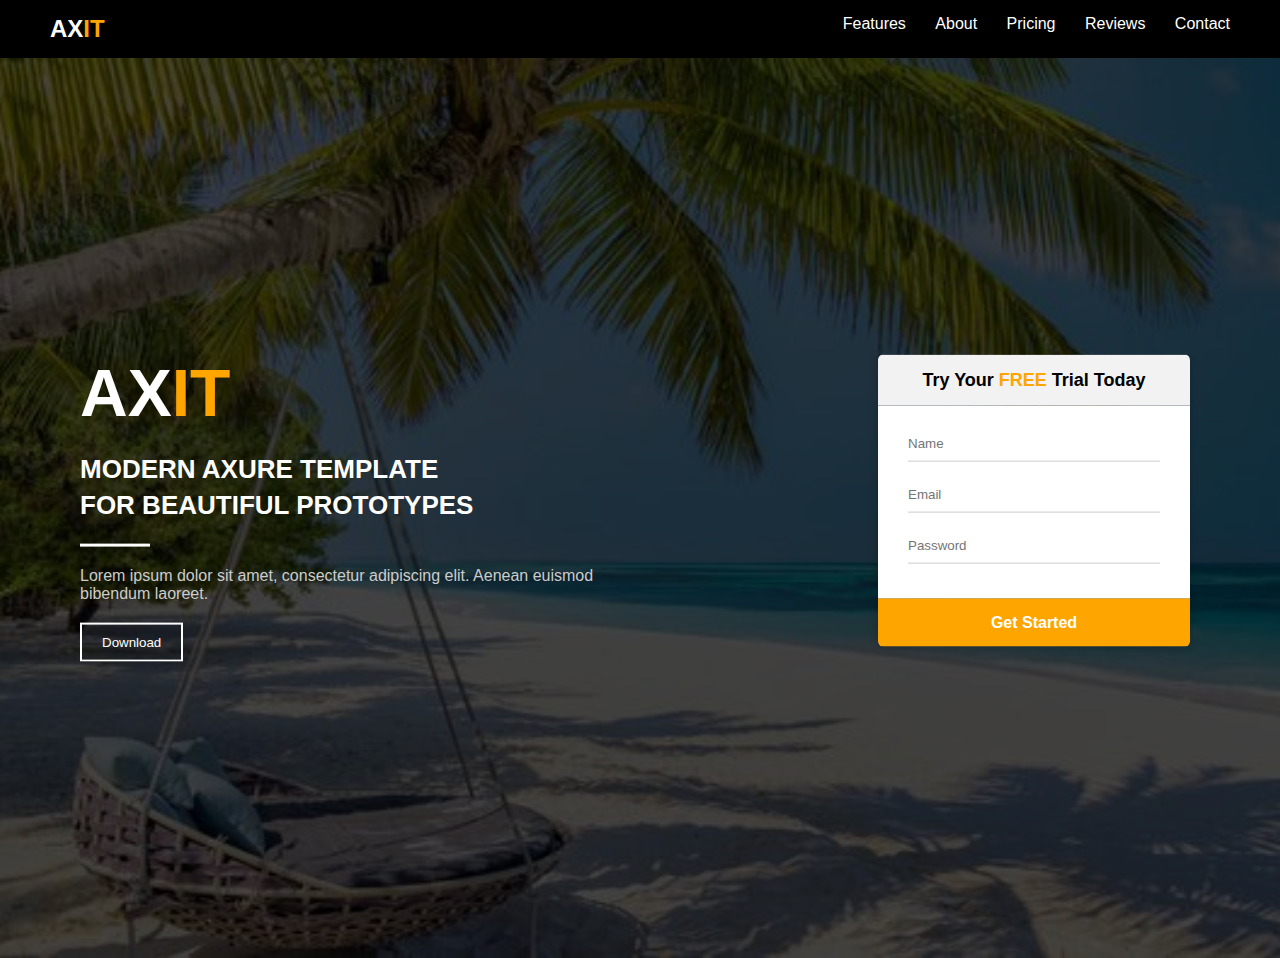
<file: AXIT Assignment/index.html>
<!DOCTYPE html>
<html lang="en">

<head>
  <meta charset="UTF-8">
  <title>AXIT Landing</title>
  <link rel="stylesheet" href="css/style.css">
</head>

<body>

  <div class="navbar">
  <div class="logo">AX<span>IT</span></div>
  <ul class="nav-links">
  <li><a href="#">Features</a></li>
  <li><a href="#">About</a></li>
  <li><a href="#">Pricing</a></li>
  <li><a href="#">Reviews</a></li>
  <li><a href="#">Contact</a></li>
  </ul>
  </div>

  <div class="hero-section">
  <div class="overlay">
  <div class="container">
  <div class="left-box">
  <h1>AX<span>IT</span></h1>
  <h2>MODERN AXURE TEMPLATE<br>FOR BEAUTIFUL PROTOTYPES</h2>
  <div class="underline"></div>
  <p>Lorem ipsum dolor sit amet, consectetur adipiscing elit. Aenean euismod bibendum laoreet.</p>
  <button class="download-btn">Download</button>
  </div>

  <div class="right-box">
  <div class="form-header">
  <h3>Try Your <span class="highlight">FREE</span> Trial Today</h3>
  </div>

  <form>
  <input type="text" placeholder="Name">
  <input type="email" placeholder="Email">
  <input type="password" placeholder="Password">
  </form>

  <button class="submit-btn">Get Started</button>
  </form>
  </div>
  </div>
  </div>
  </div>

</body>
</html>
</file>
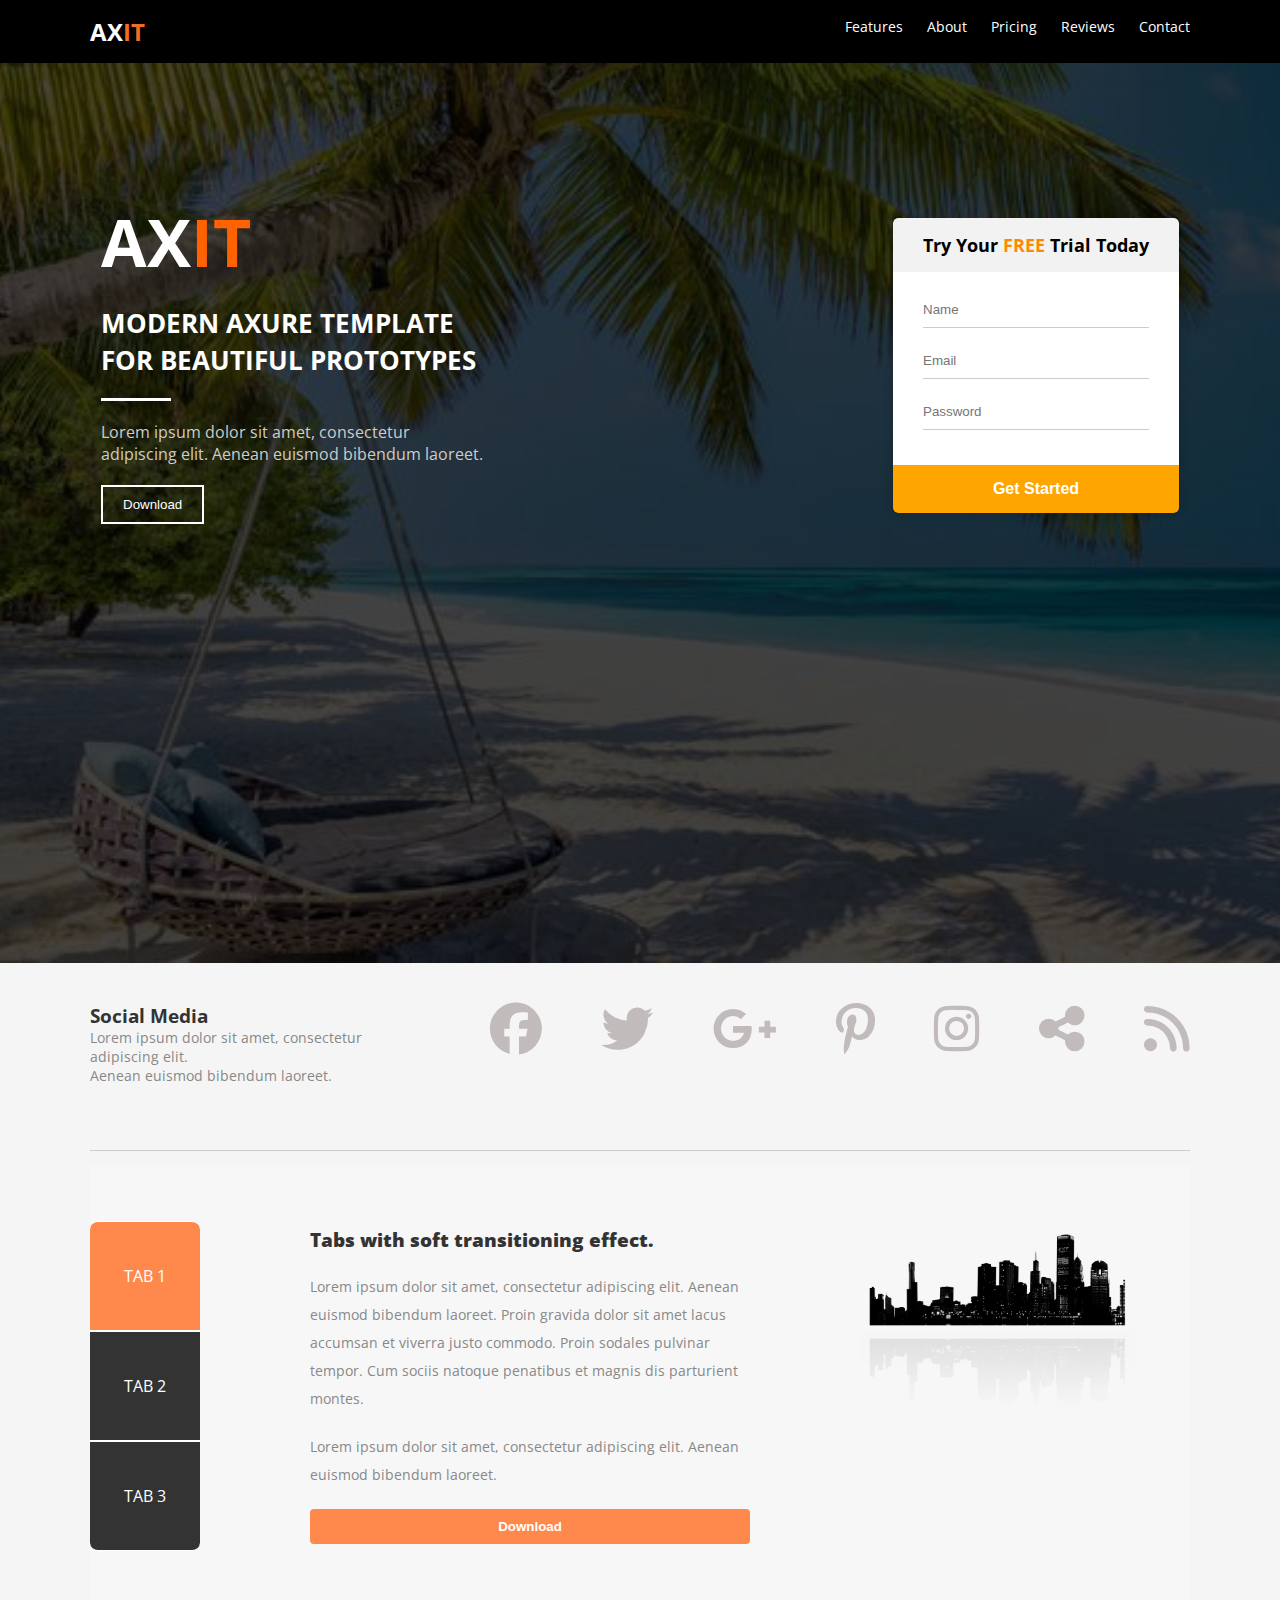
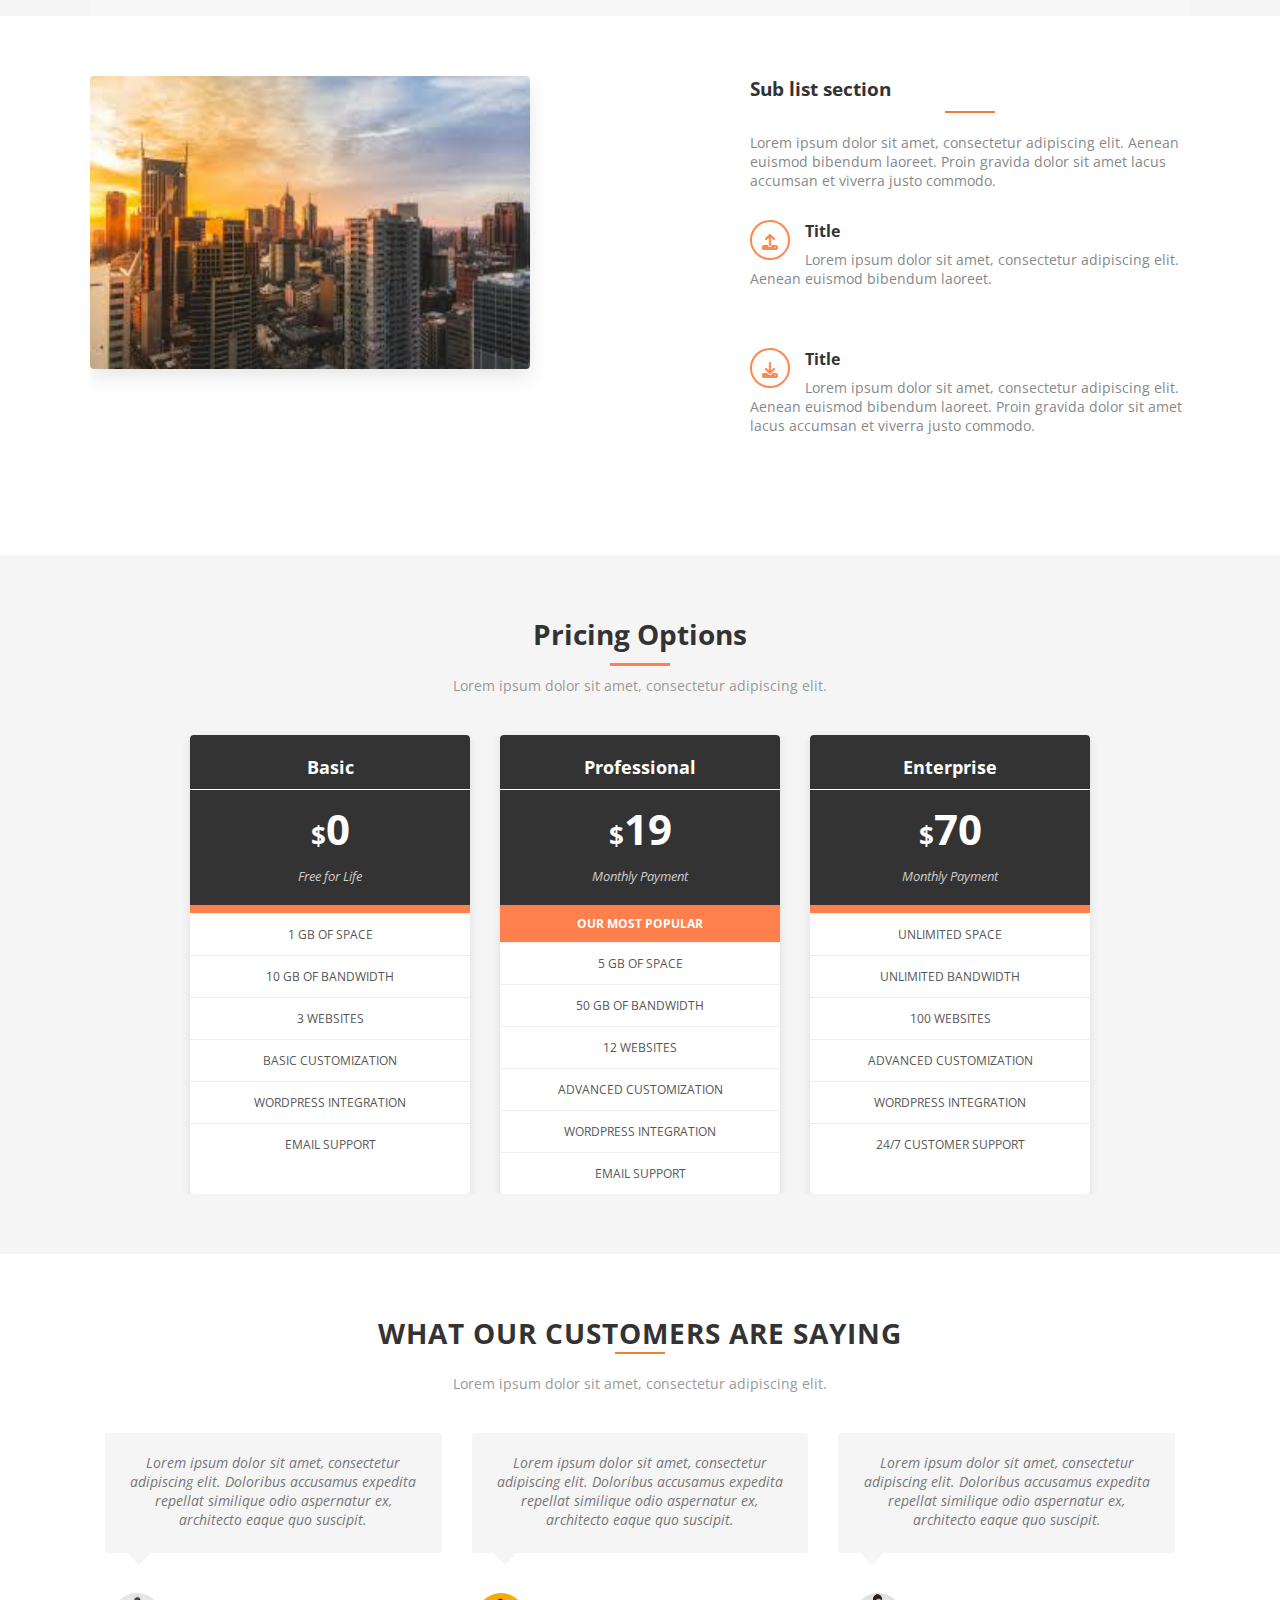
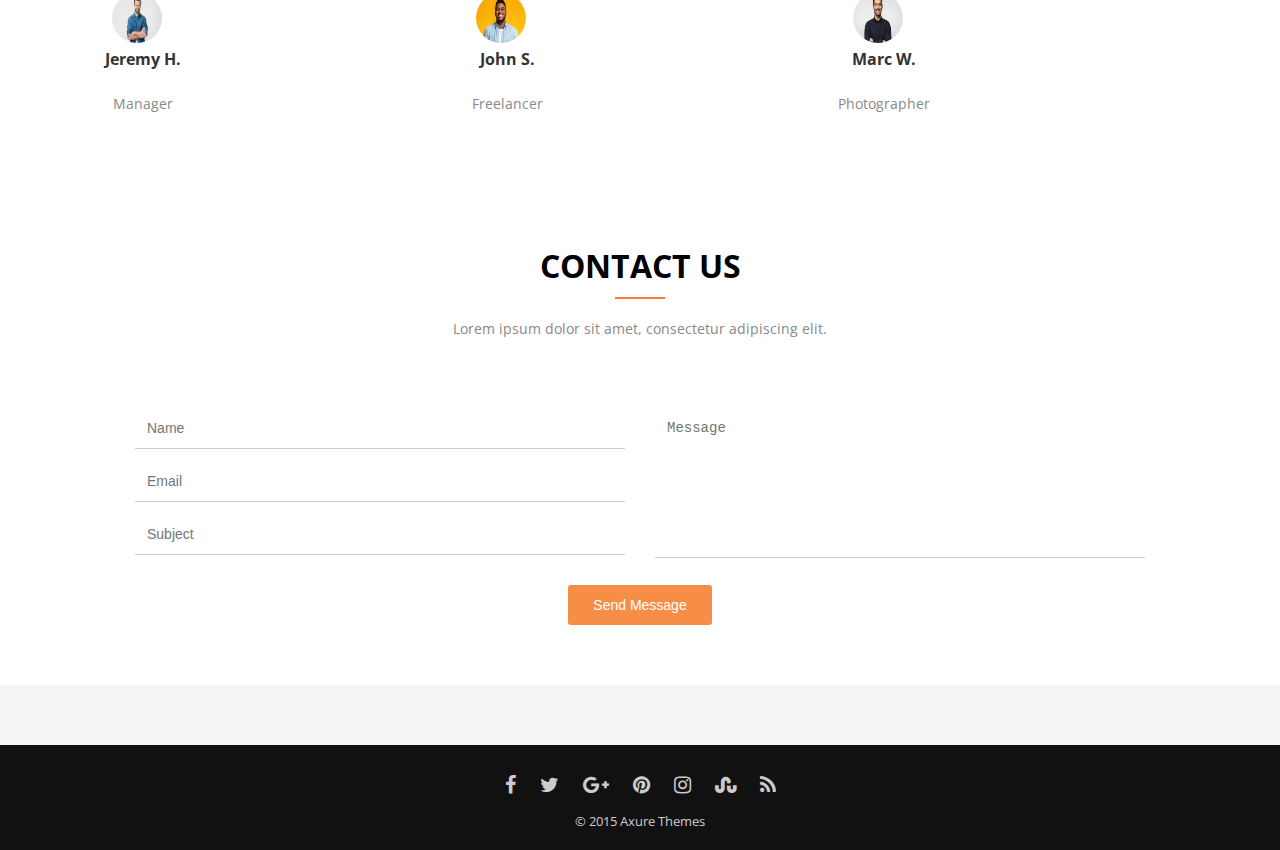
<file: complete AXIT Assignment/index.html>
<!DOCTYPE html>
<html lang="en">
<head>
  <meta charset="UTF-8">
  <title>AXIT Template</title>
  <link rel="stylesheet" href="css/all.min.css">
  <link rel="stylesheet" href="css/style.css">
  <link href="https://fonts.googleapis.com/css2?family=Open+Sans&display=swap" rel="stylesheet">
  <link rel="stylesheet" href="https://cdnjs.cloudflare.com/ajax/libs/font-awesome/4.7.0/css/font-awesome.min.css">

</head>

<body>

  <!-- Navbar -->
  <div class="navbar">
  <div class="container">
  <div class="logo">AX<span class="orange">IT</span></div>
    <ul class="nav-links">
        <li><a href="#">Features</a></li>
        <li><a href="#">About</a></li>
        <li><a href="#">Pricing</a></li>
        <li><a href="#">Reviews</a></li>
        <li><a href="#">Contact</a></li>
   </ul>
  </div>
  </div>

  <!-- first Section -->

  <div class="hero-section">
  <div class="overlay">
  <div class="container">

    <div class="left-box">
      <h1>AX<span>IT</span></h1>
      <h2>MODERN AXURE TEMPLATE<br>FOR BEAUTIFUL PROTOTYPES</h2>
      <div class="underline"></div>
      <p>Lorem ipsum dolor sit amet, consectetur adipiscing elit. Aenean euismod bibendum laoreet.</p>
      <button class="download-btn">Download</button>
    </div>

    <div class="right-box">
    <div class="form-header">
      <h3>Try Your <span class="highlight">FREE</span> Trial Today</h3>
    </div>

    <form>
     <input type="text" placeholder="Name">
     <input type="email" placeholder="Email">
     <input type="password" placeholder="Password">
    </form>
     <button class="submit-btn">Get Started</button>
    </form>
    </div>
    </div>
    </div>
    </div>

  <!-- second Section -->

  <div class="social-tabs-section">
  <div class="container">
    
    <!-- Social Media Top Section -->
    <div class="social-top">
      <div class="left">
        <h3>Social Media</h3>
        <p class="light-text">Lorem ipsum dolor sit amet, consectetur adipiscing elit.<br>
          Aenean euismod bibendum laoreet.</p>
      </div>
      <div class="right icons">
        <i class="fab fa-facebook-f"></i>
        <i class="fab fa-twitter"></i>
        <i class="fab fa-google-plus-g"></i>
        <i class="fab fa-pinterest-p"></i>
        <i class="fab fa-instagram"></i>
        <i class="fas fa-share-alt"></i>
        <i class="fas fa-rss"></i>
      </div>
    </div>

    <hr class="divider">

    <!-- Tabs Section -->
    <div class="tabs-container">
      <!-- Left Tabs -->
      <div class="tabs-left">
        <div class="tab tab-top">TAB 1</div>
        <div class="tab">TAB 2</div>
        <div class="tab tab-bottom">TAB 3</div>
      </div>

      <!-- Middle Text -->
      <div class="middle">
        <h3><strong>Tabs with soft transitioning effect.</strong></h3>
        <p class="light-text">Lorem ipsum dolor sit amet, consectetur adipiscing elit. Aenean euismod bibendum laoreet. Proin gravida dolor sit amet lacus accumsan et viverra justo commodo. Proin sodales pulvinar tempor. Cum sociis natoque penatibus et magnis dis parturient montes.</p>
        <p class="light-text">Lorem ipsum dolor sit amet, consectetur adipiscing elit. Aenean euismod bibendum laoreet.</p>
        <button class="btn-orange radius">Download</button>
      </div>

      <!-- Right Image -->
      <div class="right-side">
        <img src="../complete AXIT Assignment/image/building b&w.png" alt="Building" class="building-img">
      </div>
     </div>
   </div>
   </div>


<!-- 3rd Section -->

<div class="sub-list-section">
  <div class="container">
    
    <!-- Left: Image -->
    <div class="image-side">
      <img src="../complete AXIT Assignment/image/city.jpeg" alt="City View">
    </div>

    <!-- Right: Content -->
    <div class="content-side">
      <h3>Sub list section</h3>
      <div class="orange-line"></div>
      <p class="light-text">
        Lorem ipsum dolor sit amet, consectetur adipiscing elit. Aenean euismod bibendum laoreet. Proin gravida dolor sit amet lacus accumsan et viverra justo commodo.
      </p>

      <!-- First Icon -->
      <div class="list-item">
        <div class="icon">
          <i class="fas fa-upload"></i>
        </div>
        <div class="text">
          <h4>Title</h4>
          <p class="light-text">
            Lorem ipsum dolor sit amet, consectetur adipiscing elit. Aenean euismod bibendum laoreet.
          </p>
        </div>
      </div>

      <!-- Second Icon -->
      <div class="list-item">
        <div class="icon">
          <i class="fas fa-download"></i>
        </div>
        <div class="text">
          <h4>Title</h4>
          <p class="light-text">
            Lorem ipsum dolor sit amet, consectetur adipiscing elit. Aenean euismod bibendum laoreet. Proin gravida dolor sit amet lacus accumsan et viverra justo commodo.
          </p>
        </div>
      </div>

    </div>
  </div>
</div>


<!-- 4th Section -->

  <section class="pricing-section">
  <div class="container">
    <h2 class="section-title">Pricing Options</h2>
    <div class="section-line"></div>
    <p class="section-desc">
      Lorem ipsum dolor sit amet, consectetur adipiscing elit.
    </p>

    <div class="pricing-boxes">

      <!-- Basic -->
      <div class="pricing-box">
        <div class="pricing-header dark-bg">
          <h3>Basic</h3>
          <div class="white-line"></div>
          <div class="price">$<span>0</span></div>
          <p class="price-note">Free for Life</p>
        </div>

        <div class="orange-bar"></div>

        <ul class="pricing-features">
          <li>1 GB OF SPACE</li>
          <li>10 GB OF BANDWIDTH</li>
          <li>3 WEBSITES</li>
          <li>BASIC CUSTOMIZATION</li>
          <li>WORDPRESS INTEGRATION</li>
          <li>EMAIL SUPPORT</li>
        </ul>
      </div>

      <!-- Professional -->
      <div class="pricing-box">
        <div class="pricing-header dark-bg">
          <h3>Professional</h3>
          <div class="white-line"></div>
          <div class="price">$<span>19</span></div>
          <p class="price-note">Monthly Payment</p>
        </div>

          <div class="orange-label">OUR MOST POPULAR</div>

        <ul class="pricing-features">
          <li>5 GB OF SPACE</li>
          <li>50 GB OF BANDWIDTH</li>
          <li>12 WEBSITES</li>
          <li>ADVANCED CUSTOMIZATION</li>
          <li>WORDPRESS INTEGRATION</li>
          <li>EMAIL SUPPORT</li>
        </ul>
      </div>

      <!-- Enterprise -->
      <div class="pricing-box">
        <div class="pricing-header dark-bg">
          <h3>Enterprise</h3>
          <div class="white-line"></div>
          <div class="price">$<span>70</span></div>
          <p class="price-note">Monthly Payment</p>
        </div>

           <div class="orange-bar"></div>

        <ul class="pricing-features">
          <li>UNLIMITED SPACE</li>
          <li>UNLIMITED BANDWIDTH</li>
          <li>100 WEBSITES</li>
          <li>ADVANCED CUSTOMIZATION</li>
          <li>WORDPRESS INTEGRATION</li>
          <li>24/7 CUSTOMER SUPPORT</li>
        </ul>
      </div>
    </div>
  </div>
</section>



<!-- 5th Section -->
 
<section class="testimonials">
  <h2>WHAT OUR CUSTOMERS ARE SAYING</h2>
  <div class="orange-line"></div>
  <p class="section-subtitle">
    Lorem ipsum dolor sit amet, consectetur adipiscing elit.
  </p>

  <div class="testimonial-container">
    <!-- Testimonial 1 -->
    <div class="testimonial-box">
      <div class="quote-box">
        <p>Lorem ipsum dolor sit amet, consectetur adipiscing elit. Doloribus accusamus expedita repellat similique odio aspernatur ex, architecto eaque quo suscipit.</p>
        <div class="triangle-down"></div>
      </div>
      <div class="person-info">
        <img src="../complete AXIT Assignment/image/man.jpg" alt="Person" class="avatar">
        <div class="person-text">
          <strong>Jeremy H.</strong><br>
          <span>Manager</span>
        </div>
      </div>
    </div>

    <!-- Testimonial 2 -->
    <div class="testimonial-box">
      <div class="quote-box">
        <p>Lorem ipsum dolor sit amet, consectetur adipiscing elit. Doloribus accusamus expedita repellat similique odio aspernatur ex, architecto eaque quo suscipit.</p>
        <div class="triangle-down"></div>
      </div>
      <div class="person-info">
        <img src="../complete AXIT Assignment/image/man2.jpg" alt="Person" class="avatar">
        <div class="person-text">
          <strong>John S.</strong><br>
          <span>Freelancer</span>
        </div>
      </div>
    </div>

    <!-- Testimonial 3 -->
    <div class="testimonial-box">
      <div class="quote-box">
        <p>Lorem ipsum dolor sit amet, consectetur adipiscing elit. Doloribus accusamus expedita repellat similique odio aspernatur ex, architecto eaque quo suscipit.</p>
        <div class="triangle-down"></div>
      </div>
      <div class="person-info">
        <img src="../complete AXIT Assignment/image/man3.jpg" alt="Person" class="avatar">
        <div class="person-text">
          <strong>Marc W.</strong><br>
          <span>Photographer</span>
        </div>
      </div>
    </div>
  </div>
</section>


<!-- 6th Section -->

<section class="contact-section">
  <h2 class="contact-title">Contact Us</h2>
  <div class="orange-line"></div>
  <p class="contact-description">
    Lorem ipsum dolor sit amet, consectetur adipiscing elit.
  </p>

  <form class="contact-form">
    <div class="form-left">
      <input type="text" placeholder="Name" required>
      <input type="email" placeholder="Email" required>
      <input type="text" placeholder="Subject" required>
    </div>
    <div class="form-right">
      <textarea placeholder="Message" required></textarea>
    </div>

    <div class="form-button">
      <button type="submit">Send Message</button>
    </div>
  </form>
</section>

<footer class="footer">
  <div class="social-icons">
    <i class="fa fa-facebook"></i>
    <i class="fa fa-twitter"></i>
    <i class="fa fa-google-plus"></i>
    <i class="fa fa-pinterest"></i>
    <i class="fa fa-instagram"></i>
    <i class="fa fa-stumbleupon"></i>
    <i class="fa fa-rss"></i>
  </div>
  <p>© 2015 Axure Themes</p>
</footer>
</section>



</body>
</html>
</file>
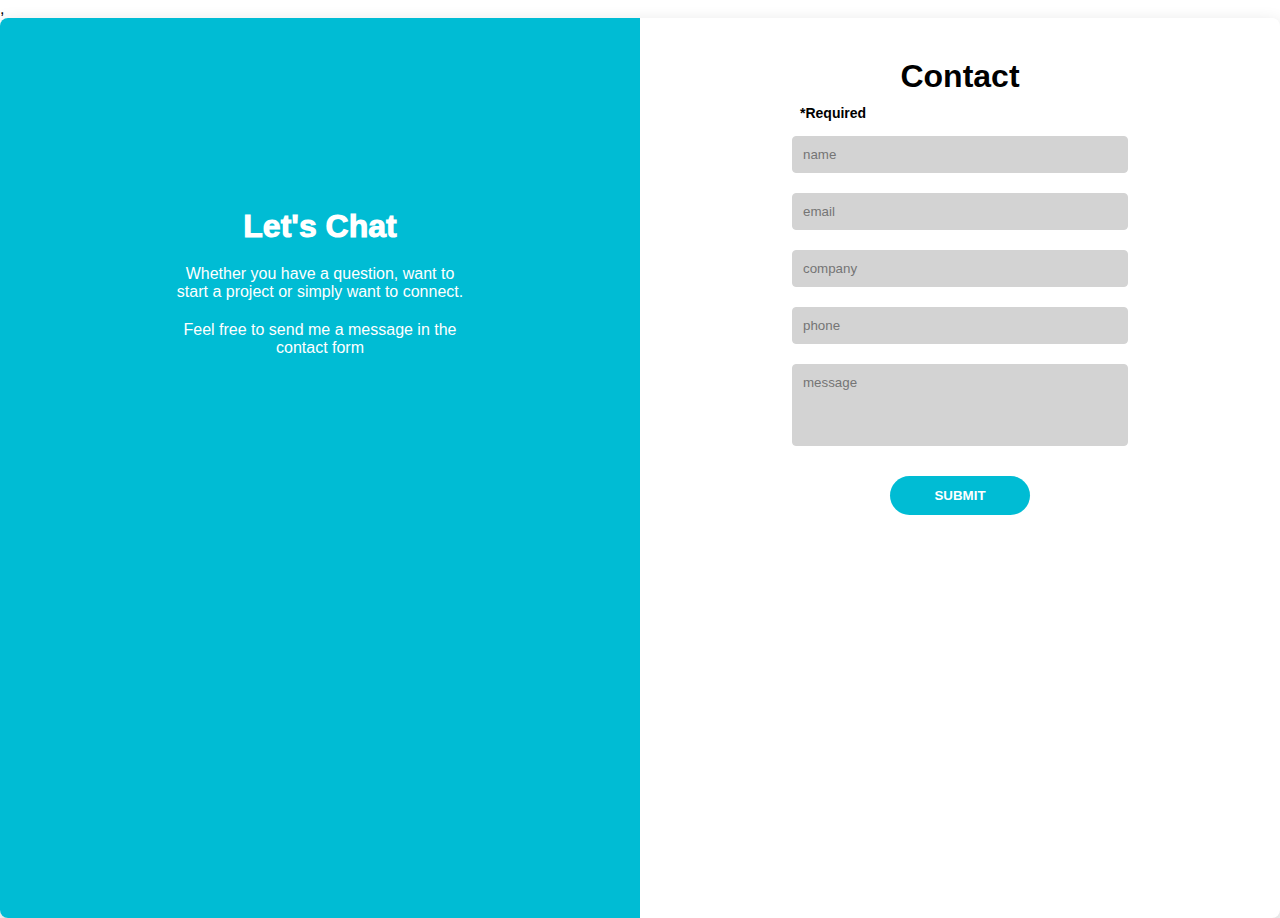
<file: contact form Assignment/index.html>
<!DOCTYPE html>
<html lang="en">
<head>
  <meta charset="UTF-8" />
  <meta name="viewport" content="width=device-width, initial-scale=1.0"/>
  <title>Document</title>
  <link rel="stylesheet" href="css/style.css" />
</head>,

<body>

  <div class="parent">

   <div class="left_side">

   <div class="content">
   <h1>Let's Chat</h1>

   <div class="p1">
   <p>Whether you have a question, want to </p>
   <p>start a project or simply want to connect.</p>
   </div>

  <div class="p2">
  <p>Feel free to send me a message in the </p>
  <p>contact form</p>
  </div>
      
  </div>
  </div>

    <div class="right_side">
      <h1>Contact</h1>
      <form>
        <label for="name" class="required">*Required</label>

        <input type="text" id="name"  placeholder="name" required />

        <input type="email" id="email"  placeholder="email" required />

        <input type="text" id="company"  placeholder="company" />

        <input type="tel" id="phone"  placeholder="phone" />

        <textarea id="message" 
        placeholder="message" rows="4"></textarea>

        <button type="submit">SUBMIT</button>
      </form>
    </div>
  </div>
</body>
</html>
</file>
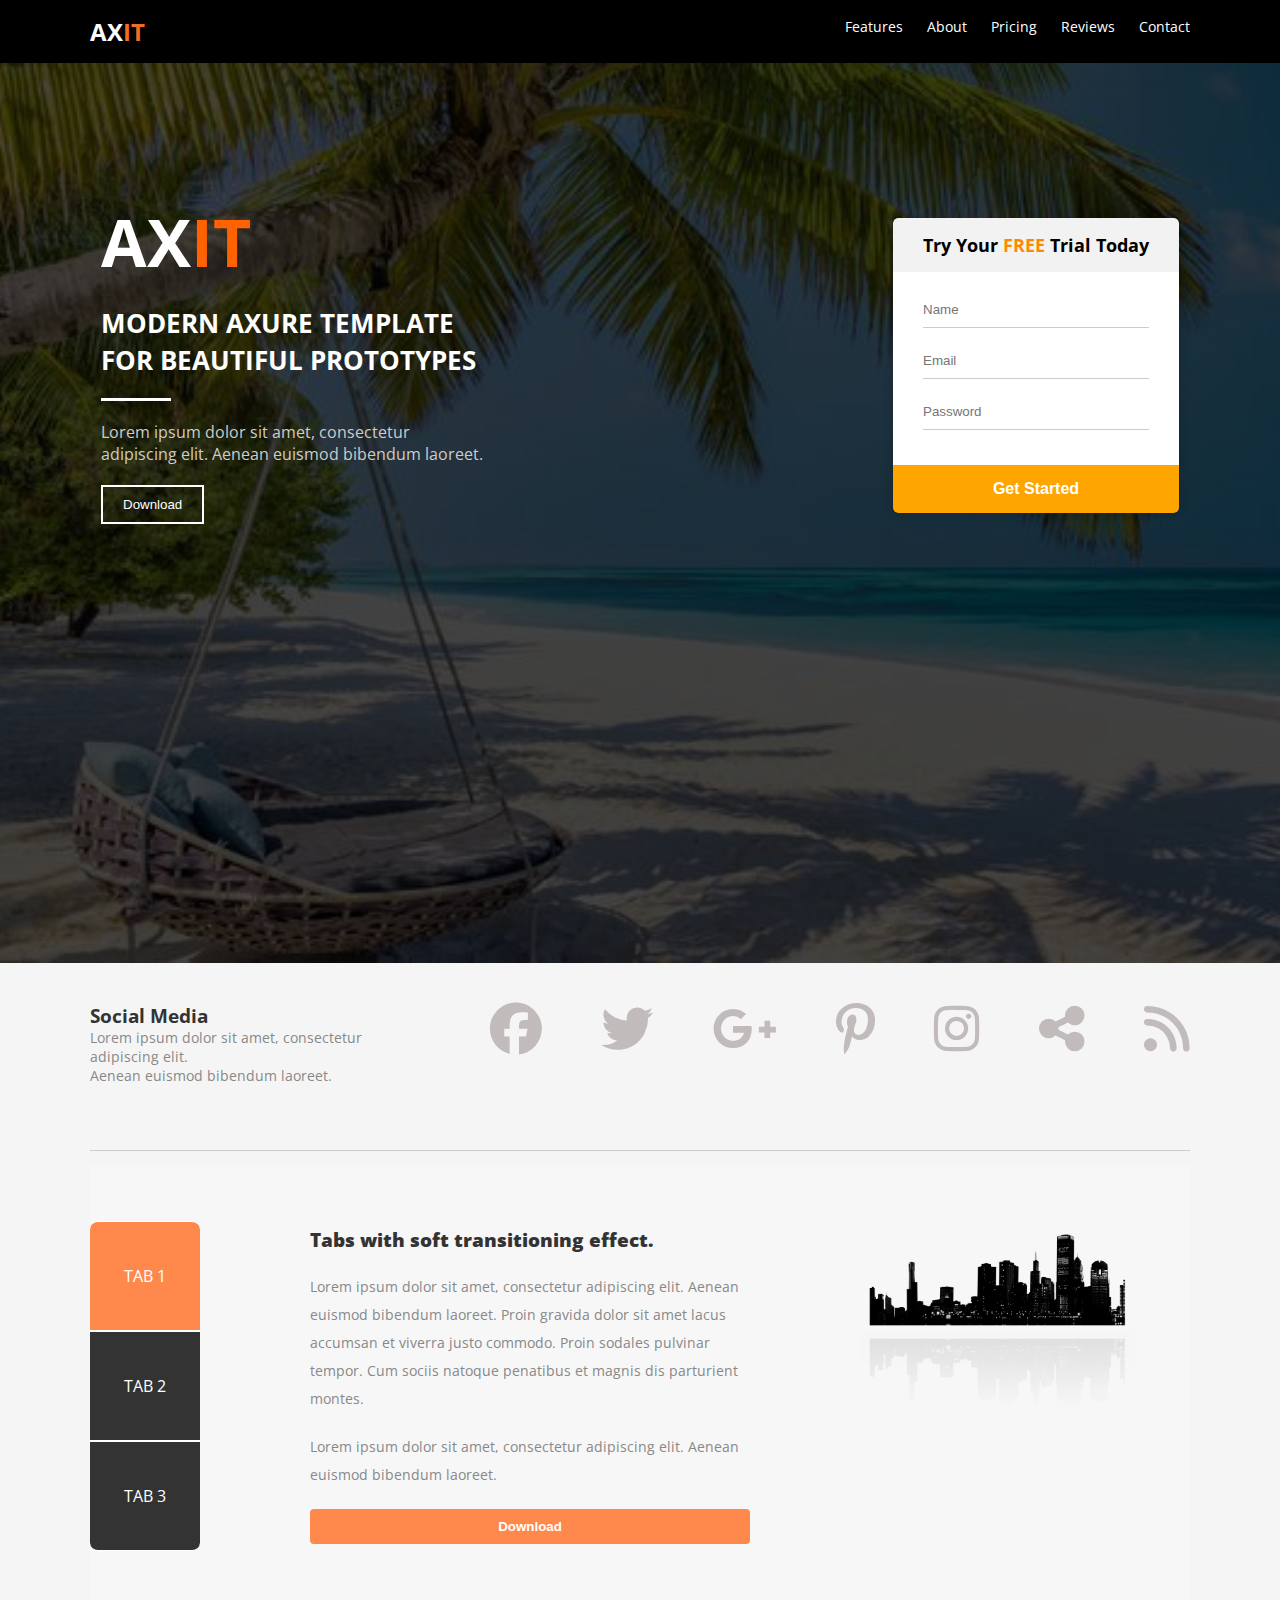
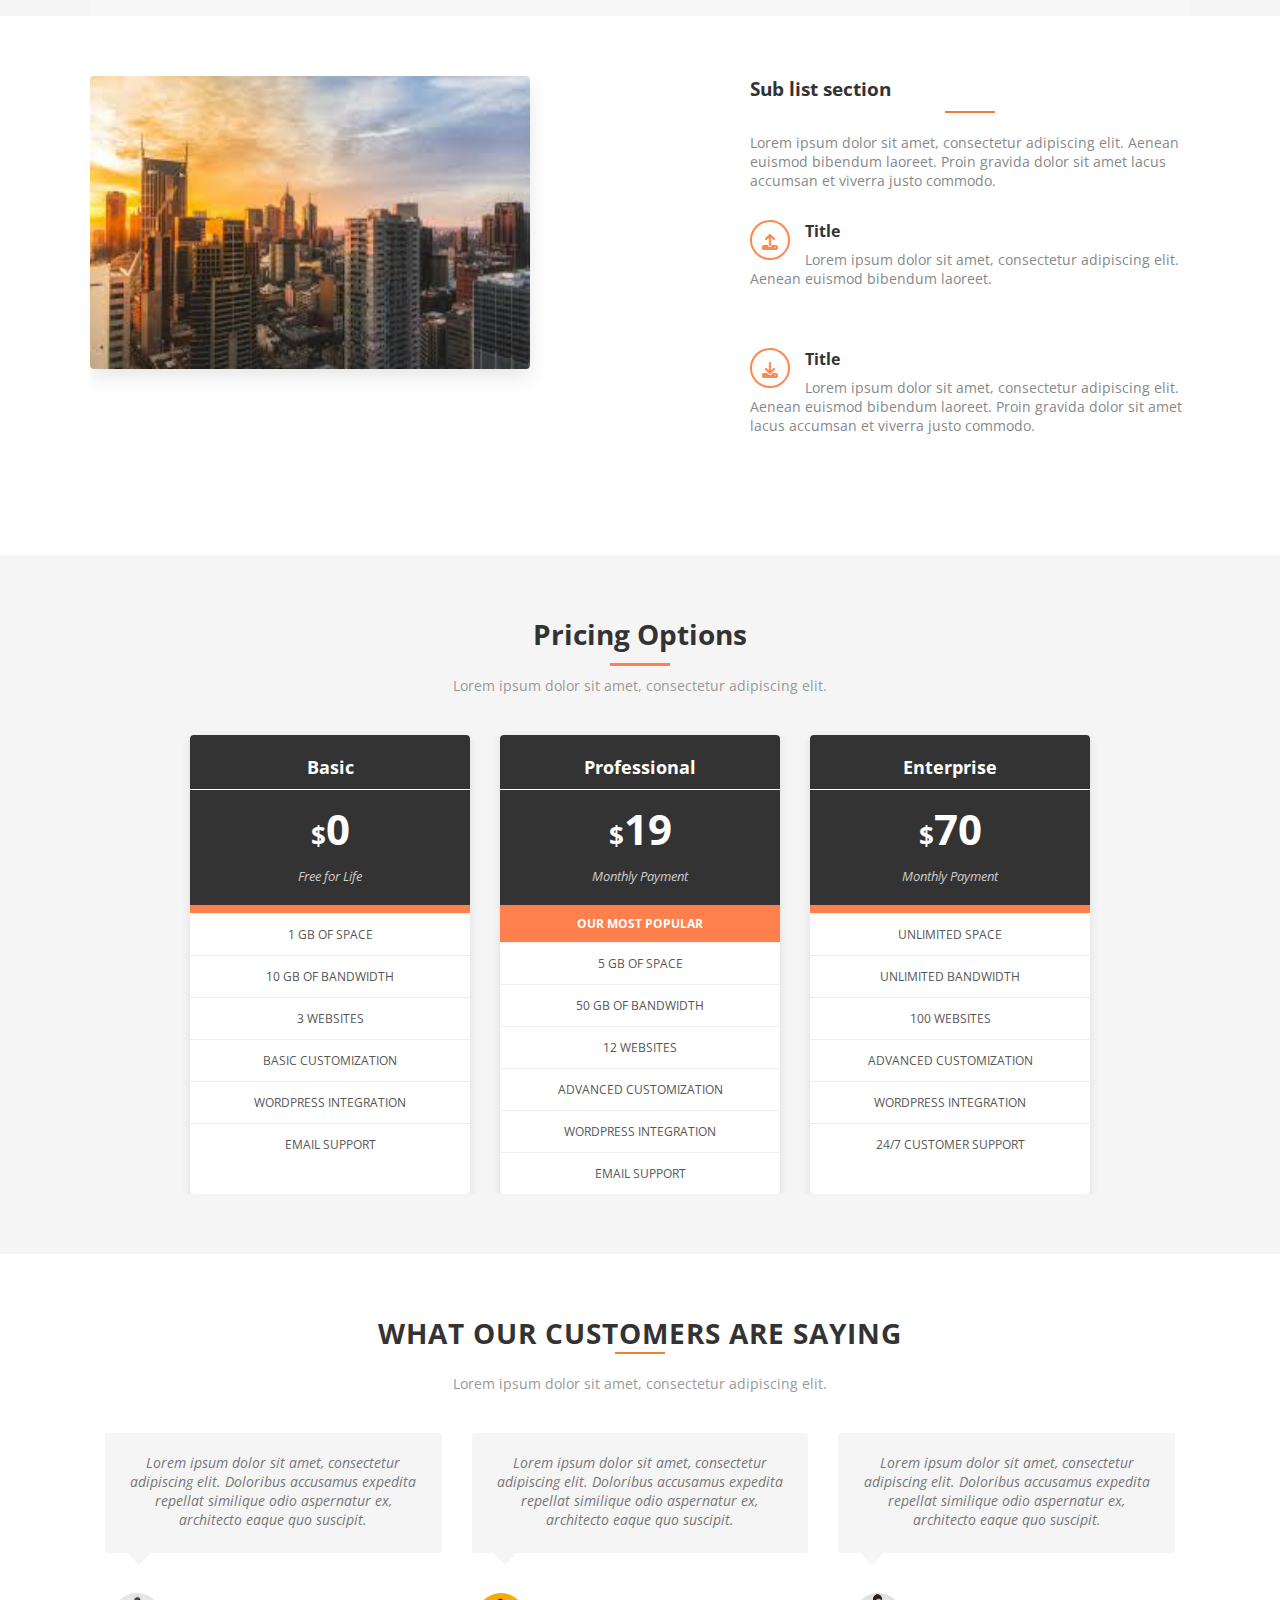
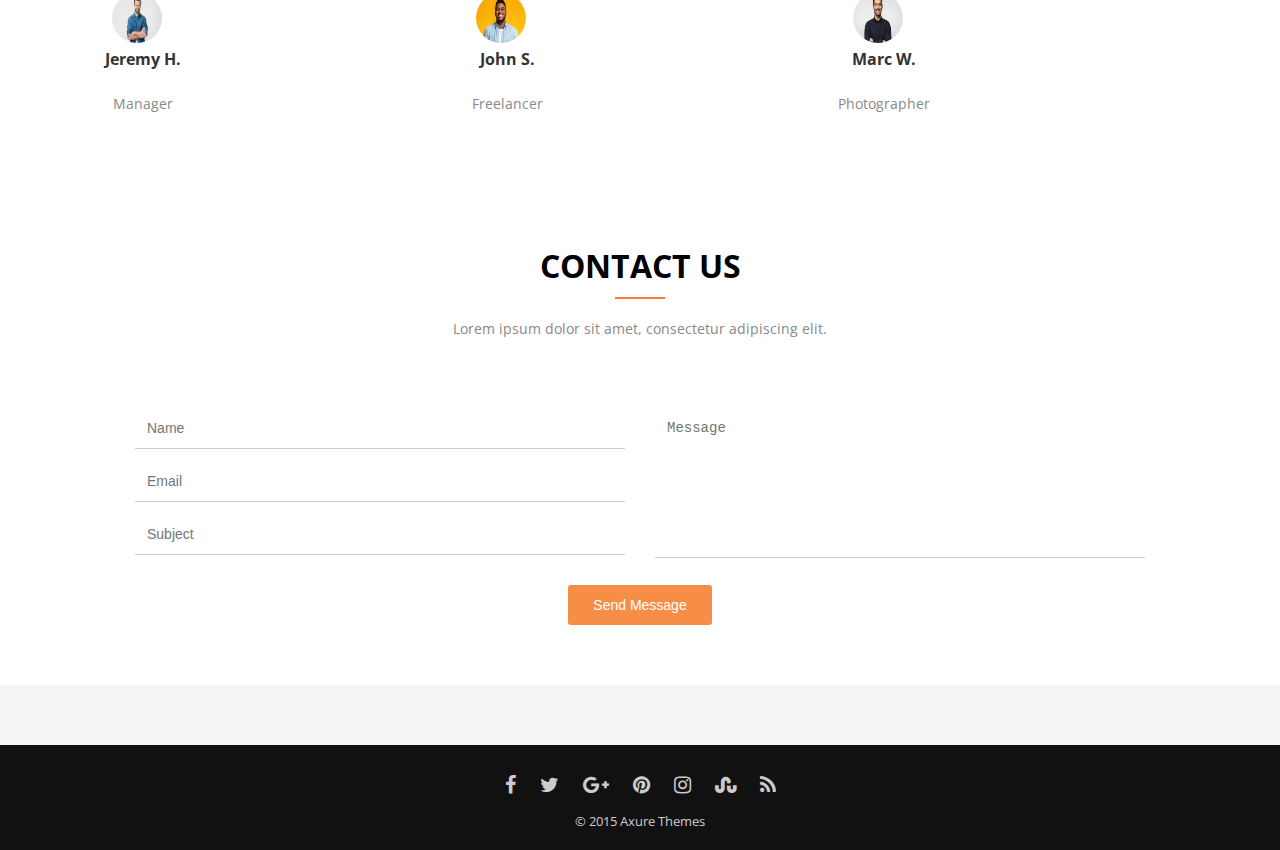
<file: session4/index.html>
<!DOCTYPE html>
<html lang="en">
<head>
  <meta charset="UTF-8">
  <title>AXIT Template</title>
  <link rel="stylesheet" href="css/all.min.css">
  <link rel="stylesheet" href="css/style.css">
  <link href="https://fonts.googleapis.com/css2?family=Open+Sans&display=swap" rel="stylesheet">
  <link rel="stylesheet" href="https://cdnjs.cloudflare.com/ajax/libs/font-awesome/4.7.0/css/font-awesome.min.css">

</head>

<body>

  <!-- Navbar -->
  <div class="navbar">
  <div class="container">
  <div class="logo">AX<span class="orange">IT</span></div>
    <ul class="nav-links">
        <li><a href="#">Features</a></li>
        <li><a href="#">About</a></li>
        <li><a href="#">Pricing</a></li>
        <li><a href="#">Reviews</a></li>
        <li><a href="#">Contact</a></li>
   </ul>
  </div>
  </div>

  <!-- first Section -->

  <div class="hero-section">
  <div class="overlay">
  <div class="container">

    <div class="left-box">
      <h1>AX<span>IT</span></h1>
      <h2>MODERN AXURE TEMPLATE<br>FOR BEAUTIFUL PROTOTYPES</h2>
      <div class="underline"></div>
      <p>Lorem ipsum dolor sit amet, consectetur adipiscing elit. Aenean euismod bibendum laoreet.</p>
      <button class="download-btn">Download</button>
    </div>

    <div class="right-box">
    <div class="form-header">
      <h3>Try Your <span class="highlight">FREE</span> Trial Today</h3>
    </div>

    <form>
     <input type="text" placeholder="Name">
     <input type="email" placeholder="Email">
     <input type="password" placeholder="Password">
    </form>
     <button class="submit-btn">Get Started</button>
    </form>
    </div>
    </div>
    </div>
    </div>

  <!-- second Section -->

  <div class="social-tabs-section">
  <div class="container">
    
    <!-- Social Media Top Section -->
    <div class="social-top">
      <div class="left">
        <h3>Social Media</h3>
        <p class="light-text">Lorem ipsum dolor sit amet, consectetur adipiscing elit.<br>
          Aenean euismod bibendum laoreet.</p>
      </div>
      <div class="right icons">
        <i class="fab fa-facebook-f"></i>
        <i class="fab fa-twitter"></i>
        <i class="fab fa-google-plus-g"></i>
        <i class="fab fa-pinterest-p"></i>
        <i class="fab fa-instagram"></i>
        <i class="fas fa-share-alt"></i>
        <i class="fas fa-rss"></i>
      </div>
    </div>

    <hr class="divider">

    <!-- Tabs Section -->
    <div class="tabs-container">
      <!-- Left Tabs -->
      <div class="tabs-left">
        <div class="tab tab-top">TAB 1</div>
        <div class="tab">TAB 2</div>
        <div class="tab tab-bottom">TAB 3</div>
      </div>

      <!-- Middle Text -->
      <div class="middle">
        <h3><strong>Tabs with soft transitioning effect.</strong></h3>
        <p class="light-text">Lorem ipsum dolor sit amet, consectetur adipiscing elit. Aenean euismod bibendum laoreet. Proin gravida dolor sit amet lacus accumsan et viverra justo commodo. Proin sodales pulvinar tempor. Cum sociis natoque penatibus et magnis dis parturient montes.</p>
        <p class="light-text">Lorem ipsum dolor sit amet, consectetur adipiscing elit. Aenean euismod bibendum laoreet.</p>
        <button class="btn-orange radius">Download</button>
      </div>

      <!-- Right Image -->
      <div class="right-side">
        <img src="../session4/image/building b&w.png" alt="Building" class="building-img">
      </div>
     </div>
   </div>
   </div>


<!-- 3rd Section -->

<div class="sub-list-section">
  <div class="container">
    
    <!-- Left: Image -->
    <div class="image-side">
      <img src="../session4/image/city.jpeg" alt="City View">
    </div>

    <!-- Right: Content -->
    <div class="content-side">
      <h3>Sub list section</h3>
      <div class="orange-line"></div>
      <p class="light-text">
        Lorem ipsum dolor sit amet, consectetur adipiscing elit. Aenean euismod bibendum laoreet. Proin gravida dolor sit amet lacus accumsan et viverra justo commodo.
      </p>

      <!-- First Icon -->
      <div class="list-item">
        <div class="icon">
          <i class="fas fa-upload"></i>
        </div>
        <div class="text">
          <h4>Title</h4>
          <p class="light-text">
            Lorem ipsum dolor sit amet, consectetur adipiscing elit. Aenean euismod bibendum laoreet.
          </p>
        </div>
      </div>

      <!-- Second Icon -->
      <div class="list-item">
        <div class="icon">
          <i class="fas fa-download"></i>
        </div>
        <div class="text">
          <h4>Title</h4>
          <p class="light-text">
            Lorem ipsum dolor sit amet, consectetur adipiscing elit. Aenean euismod bibendum laoreet. Proin gravida dolor sit amet lacus accumsan et viverra justo commodo.
          </p>
        </div>
      </div>

    </div>
  </div>
</div>


<!-- 4th Section -->

  <section class="pricing-section">
  <div class="container">
    <h2 class="section-title">Pricing Options</h2>
    <div class="section-line"></div>
    <p class="section-desc">
      Lorem ipsum dolor sit amet, consectetur adipiscing elit.
    </p>

    <div class="pricing-boxes">

      <!-- Basic -->
      <div class="pricing-box">
        <div class="pricing-header dark-bg">
          <h3>Basic</h3>
          <div class="white-line"></div>
          <div class="price">$<span>0</span></div>
          <p class="price-note">Free for Life</p>
        </div>

        <div class="orange-bar"></div>

        <ul class="pricing-features">
          <li>1 GB OF SPACE</li>
          <li>10 GB OF BANDWIDTH</li>
          <li>3 WEBSITES</li>
          <li>BASIC CUSTOMIZATION</li>
          <li>WORDPRESS INTEGRATION</li>
          <li>EMAIL SUPPORT</li>
        </ul>
      </div>

      <!-- Professional -->
      <div class="pricing-box">
        <div class="pricing-header dark-bg">
          <h3>Professional</h3>
          <div class="white-line"></div>
          <div class="price">$<span>19</span></div>
          <p class="price-note">Monthly Payment</p>
        </div>

          <div class="orange-label">OUR MOST POPULAR</div>

        <ul class="pricing-features">
          <li>5 GB OF SPACE</li>
          <li>50 GB OF BANDWIDTH</li>
          <li>12 WEBSITES</li>
          <li>ADVANCED CUSTOMIZATION</li>
          <li>WORDPRESS INTEGRATION</li>
          <li>EMAIL SUPPORT</li>
        </ul>
      </div>

      <!-- Enterprise -->
      <div class="pricing-box">
        <div class="pricing-header dark-bg">
          <h3>Enterprise</h3>
          <div class="white-line"></div>
          <div class="price">$<span>70</span></div>
          <p class="price-note">Monthly Payment</p>
        </div>

           <div class="orange-bar"></div>

        <ul class="pricing-features">
          <li>UNLIMITED SPACE</li>
          <li>UNLIMITED BANDWIDTH</li>
          <li>100 WEBSITES</li>
          <li>ADVANCED CUSTOMIZATION</li>
          <li>WORDPRESS INTEGRATION</li>
          <li>24/7 CUSTOMER SUPPORT</li>
        </ul>
      </div>
    </div>
  </div>
</section>



<!-- 5th Section -->
 
<section class="testimonials">
  <h2>WHAT OUR CUSTOMERS ARE SAYING</h2>
  <div class="orange-line"></div>
  <p class="section-subtitle">
    Lorem ipsum dolor sit amet, consectetur adipiscing elit.
  </p>

  <div class="testimonial-container">
    <!-- Testimonial 1 -->
    <div class="testimonial-box">
      <div class="quote-box">
        <p>Lorem ipsum dolor sit amet, consectetur adipiscing elit. Doloribus accusamus expedita repellat similique odio aspernatur ex, architecto eaque quo suscipit.</p>
        <div class="triangle-down"></div>
      </div>
      <div class="person-info">
        <img src="../session4/image/man.jpg" alt="Person" class="avatar">
        <div class="person-text">
          <strong>Jeremy H.</strong><br>
          <span>Manager</span>
        </div>
      </div>
    </div>

    <!-- Testimonial 2 -->
    <div class="testimonial-box">
      <div class="quote-box">
        <p>Lorem ipsum dolor sit amet, consectetur adipiscing elit. Doloribus accusamus expedita repellat similique odio aspernatur ex, architecto eaque quo suscipit.</p>
        <div class="triangle-down"></div>
      </div>
      <div class="person-info">
        <img src="../session4/image/man2.jpg" alt="Person" class="avatar">
        <div class="person-text">
          <strong>John S.</strong><br>
          <span>Freelancer</span>
        </div>
      </div>
    </div>

    <!-- Testimonial 3 -->
    <div class="testimonial-box">
      <div class="quote-box">
        <p>Lorem ipsum dolor sit amet, consectetur adipiscing elit. Doloribus accusamus expedita repellat similique odio aspernatur ex, architecto eaque quo suscipit.</p>
        <div class="triangle-down"></div>
      </div>
      <div class="person-info">
        <img src="../session4/image/man3.jpg" alt="Person" class="avatar">
        <div class="person-text">
          <strong>Marc W.</strong><br>
          <span>Photographer</span>
        </div>
      </div>
    </div>
  </div>
</section>


<!-- 6th Section -->

<section class="contact-section">
  <h2 class="contact-title">Contact Us</h2>
  <div class="orange-line"></div>
  <p class="contact-description">
    Lorem ipsum dolor sit amet, consectetur adipiscing elit.
  </p>

  <form class="contact-form">
    <div class="form-left">
      <input type="text" placeholder="Name" required>
      <input type="email" placeholder="Email" required>
      <input type="text" placeholder="Subject" required>
    </div>
    <div class="form-right">
      <textarea placeholder="Message" required></textarea>
    </div>

    <div class="form-button">
      <button type="submit">Send Message</button>
    </div>
  </form>
</section>

<footer class="footer">
  <div class="social-icons">
    <i class="fa fa-facebook"></i>
    <i class="fa fa-twitter"></i>
    <i class="fa fa-google-plus"></i>
    <i class="fa fa-pinterest"></i>
    <i class="fa fa-instagram"></i>
    <i class="fa fa-stumbleupon"></i>
    <i class="fa fa-rss"></i>
  </div>
  <p>© 2015 Axure Themes</p>
</footer>
</section>



</body>
</html>
</file>
<file: AXIT Assignment/css/style.css>
* {
  margin: 0;
  padding: 0;
  box-sizing: border-box;
  font-family: sans-serif;
}

body {
  color: white;
}

.navbar {
  background: black;
  padding: 15px 50px;
  overflow: hidden;
}

.logo {
  float: left;
  font-size: 24px;
  color: white;
  font-weight: bold;
}

.logo span {
  color: orange;
}

.nav-links {
  float: right;
  list-style: none;
}

.nav-links li {
  display: inline-block;
  margin-left: 25px;
}

.nav-links a {
  color: white;
  text-decoration: none;
}

.hero-section {
  background: url('../image/beach.jpg') no-repeat center center/cover;
  height: 100vh;
  position: relative;
}

.overlay {
  background: rgba(0, 0, 0, 0.7);
  height: 100%;
  width: 100%;
  position: relative;
}

.container {
  width: 100%;
  max-width: 1200px;
  position: absolute;
  top: 50%;
  left: 50%;
  transform: translate(-50%, -50%);
  overflow: hidden; 
}


.left-box {
  float: left;
  width: 50%;
  padding-right: 30px;
  margin-left: 40px;
}

.left-box h1 {
  font-size: 66px;
  margin-bottom: 20px;
}

.left-box h1 span {
  color: orange;
}

.left-box h2 {
  font-size: 26px;
  line-height: 1.4;
  margin-bottom: 10px;
}

.underline {
  width: 70px;
  height: 3px;
  background: white;
  margin: 20px 0;
}

.left-box p {
  color: #ccc;
  margin-bottom: 20px;
}

.download-btn {
  background: transparent;
  border: 2px solid white;
  color: white;
  padding: 10px 20px;
  cursor: pointer;
}

.right-box {
  float: right;
  width: 26%;
  color: black;
  background: transparent;
  border-radius: 5px;
  overflow: hidden;
  box-shadow: 0 0 10px rgba(0,0,0,0.2);
  margin-right: 50px;
}

.right-box h3 {
  margin-bottom: 20px;
  font-size: 20px;
}

.form-header {
  background-color: #f2f2f2;
  padding: 15px;
  border-radius: 5px 5px 0 0;
  text-align: center;
}

.form-header h3 {
  margin: 0;
  font-size: 18px;
}

.highlight {
  color: orange;
  font-weight: bold;
  text-transform: uppercase;
}

form {
  background-color: white;
  padding: 20px 30px;
  border: none;
}
form input {
  display: block;
  width: 100%;
  padding: 10px 0;
  margin-bottom: 15px;
  border: none;
  border-bottom: 1px solid #ccc;
  outline: none;
}

.submit-btn {
  background: orange;
  color: white;
  padding: 15px;
  border: none;
  width: 100%;
  cursor: pointer;
  font-size: 16px;
  font-weight: bold;
  display: block;
  border-radius: 0 0 5px 5px;
}
</file>
<file: complete AXIT Assignment/css/style.css>
* {margin: 0;
   padding: 0;
   box-sizing: border-box;}

body {font-family: Arial, sans-serif;}

a {
  text-decoration: none;
  color: inherit;}

/* General Classes */
.container {
  width: 90%;
  max-width: 1100px;
  margin: auto;
  overflow: hidden;}

.orange {
  color: #f06d28;}

.light-text {
  color: #ccc;}

.white-line {
  width: 50px;
  height: 2px;
  background: white;
  margin: 20px 0;}

.btn-outline {
  background: transparent;
  color: white;
  border: 1px solid white;
  padding: 10px 25px;
  cursor: pointer;
  font-weight: bold;}

.btn-orange {
  background: #f06d28;
  color: white;
  border: none;
  padding: 12px 0;
  width: 100%;
  cursor: pointer;
  font-weight: bold;}

/* Navbar */
.navbar {
  background: #000;
  padding: 15px 0;}

.logo {
  float: left;
  font-size: 24px;
  color: white;
  font-weight: bold;}

.nav-links {
  float: right;
  list-style: none;}

.nav-links li {
  display: inline-block;
  margin-left: 20px;}

.nav-links a {
  color: white;
  font-size: 14px;}

/* first Section */
.hero-section {
  background: url('../image/beach.jpg') no-repeat center center/cover;
  height: 100vh;
  position: relative;
}
.overlay {
  background: rgba(0, 0, 0, 0.7);
  width: 100%;
  height: 100%;
  padding-top: 100px;}

.left-box {
  float: left;
  width: 50%;
  padding-right: 15%;
  margin-left: 1%;
  margin-top: 3%;}

.left-box h1 {
  font-size: 66px;
  margin-bottom: 5%;
  color: #fff;}

.left-box h1 span {
  color: rgb(255, 98, 0);}

.left-box h2 {
  font-size: 26px;
  line-height: 1.4;
  margin-bottom: 2%;
  color: #fff;}

.underline {
  width: 70px;
  height: 3px;
  background: white;
  margin: 20px 0;}

.left-box p {
  color: #ccc;
  margin-bottom: 20px;}

.download-btn {
  background: transparent;
  border: 2px solid white;
  color: white;
  padding: 10px 20px;
  cursor: pointer;}


.right-box {
  float: right;
  width: 26%;
  color: black;
  background: transparent;
  border-radius: 5px;
  overflow: hidden;
  box-shadow: 0 0 10px rgba(0,0,0,0.2);
  margin-right: 1%;
  margin-top: 5%;}

.right-box h3 {
  margin-bottom: 20px;
  font-size: 20px;}

.form-header {
  background-color: #f2f2f2;
  padding: 15px;
  border-radius: 5px 5px 0 0;
  text-align: center;}

.form-header h3 {
  margin: 0;
  font-size: 18px;}

.highlight {
  color: rgb(255, 136, 0);
  font-weight: bold;
  text-transform: uppercase;}

form {
  background-color: white;
  padding: 20px 30px;
  border: none;}

form input {
  display: block;
  width: 100%;
  padding: 10px 0;
  margin-bottom: 15px;
  border: none;
  border-bottom: 1px solid #ccc;
  outline: none;}

.submit-btn {
  background: orange;
  color: white;
  padding: 15px;
  border: none;
  width: 100%;
  cursor: pointer;
  font-size: 16px;
  font-weight: bold;
  display: block;
  border-radius: 0 0 5px 5px;}


/* second Section */

.container {
  width: 80%;
  max-width: 1100px;
  margin: auto;
  overflow: hidden;}

/* Social Top Section */
.social-top {
  overflow: hidden;
  padding: 40px 0 20px;}

.social-top .left {
  float: left;
  width: 30%;}
  
.social-top .right {
  float: right;
  width: 70%;
  text-align: right;} 

.icons i {
  font-size: 52px;
  color: #c2bbbb;
  margin-left: 55px;
  transition: color 0.3s;}

.icons i:hover {
  color: #a09797;}

.light-text {
  color: #888;
  font-size: 13px;}

.divider {
  border: none;
  height: 1px;
  background: #ccc;
  margin: 15px 0;}


/* Tabs Section */

.tabs-container {
  background: #f7f7f7;
  height: 450px;
  overflow: hidden;
  padding-top: 5%;
  padding-bottom: 5%;}

.tabs-left {
  float: left;
  line-height: 4;
  width: 10%;
  text-align: center;}

.tab {
  background: #333;
  color: white;
  padding-bottom: 20%;
  padding-top: 20%;
  border-top: 1px solid #fff;
  border-bottom: 1px solid #fff;}

.tab-top {
  background: #ff884d;
  border-radius: 8px 8px 0 0;
  border-bottom: 1px solid #fff;}

.tab-bottom {
  border-radius: 0 0 8px 8px;}

.middle {
  float: left;
  width: 50%;
  line-height: 2;
  padding-left: 10%;}

.middle h3 {
  margin-bottom: 15px;}

.middle p {
  margin-bottom: 20px;}
  
.btn-orange {
  background: #ff884d;
  color: white;
  border: none;
  padding: 10px 25px;
  cursor: pointer;}

.radius {
  border-radius: 4px;}

.right-side {
  float: right;
  width: 30%;
  padding-right: 5%;}

.building-img {
  width: 100%;
  display: block;
  -webkit-box-reflect: below 0px linear-gradient(transparent 30%, rgba(0, 0, 0, 0.1));}


/* 3rd Section */

.sub-list-section {
  padding: 60px 0;
  background: #fff;}

.container {
  width: 90%;
  max-width: 1100px;
  margin: auto;
  overflow: hidden;}

/* Left Image */
.image-side {
  float: left;
  width: 40%;}

.image-side img {
  width: 100%;
  border-radius: 4px;
  box-shadow: 0 8px 20px rgba(0,0,0,0.1);}

/* Right Content */
.content-side {
  float: right;
  width: 40%;}

.content-side h3 {
  margin-bottom: 10px;}

.orange-line {
  width: 40px;
  height: 3px;
  background: #ff884d;
  
  margin-bottom: 20px;}
  
.light-text {
  color: #888;
  font-size: 14px;
  margin-bottom: 30px;}

/* List Items */
.list-item {
  overflow: hidden;
  margin-bottom: 30px;}

.icon {
  float: left;
  width: 40px;
  height: 40px;
  border: 2px solid #ff884d;
  color: #ff884d;
  border-radius: 50%;
  text-align: center;
  line-height: 40px;
  font-size: 16px;
  margin-right: 15px;}

.text h4 {
  margin: 0;}

.text p {
  margin-top: 8px;}

  

/* 4th Section */

* {
  box-sizing: border-box;
  margin: 0;
  padding: 0;}

body {
  font-family: 'Open Sans', sans-serif;
  background: #f5f5f5;
  color: #333;}

.pricing-section {
  padding: 60px 0;
  background: #f5f5f5;
  text-align: center;}

.section-title {
  font-size: 28px;
  margin-bottom: 10px;}

.section-line {
  width: 60px;
  height: 3px;
  background: #ff7f4d;
  margin: 10px auto;}

.section-desc {
  color: #999;
  font-size: 14px;
  margin-bottom: 40px;}

.pricing-boxes {
  display: flex;
  justify-content: center;
  gap: 30px;
  flex-wrap: wrap;}

.pricing-box {
  width: 280px;
  background: #fff;
  border-radius: 4px;
  overflow: hidden;
  box-shadow: 0 3px 10px rgba(0,0,0,0.1);}

.pricing-header {
  padding: 20px 0;
  background: #333;
  color: #fff;
  position: relative;}

.pricing-header h3 {
  font-size: 18px;
  font-weight: bold;}

.white-line {
  width: 100%;
  height: 1px;
  background: #fff;
  margin: 10px 0;}

.price {
  font-size: 26px;
  font-weight: bold;
  margin: 10px 0;}

.price span {
  font-size: 42px;}

.price-note {
  font-style: italic;
  font-size: 13px;
  color: #ccc;}

.orange-bar {
  height: 8px;
  background: #ff7f4d;
  width: 100%;
  margin: 0; }

.orange-label {
  background: #ff7f4d;
  color: #fff;
  font-size: 12px;
  font-weight: bold;
  padding: 10px 0;
  margin: 0;
  width: 100%;}

.pricing-features {
  list-style: none;
  background: #fff;}

.pricing-features li {
  padding: 12px 0;
  border-top: 1px solid #eee;
  font-size: 12px;
  color: #555;}

.dark-bg {
  background: #333;}


/* 5th Section */

.testimonials {
  text-align: center;
  padding: 60px 20px;
  background-color: #fff;}

.testimonials h2 {
  font-size: 28px;
  text-transform: uppercase;
  letter-spacing: 1px;}

.orange-line {
  width: 40px;
  height: 3px;
  background-color: #f96d00;
  margin: 10px auto 20px;}

.section-subtitle {
  color: #999;
  font-size: 14px;
  margin-bottom: 40px;}

.testimonial-container {
  width: 100%;
  max-width: 1100px;
  margin: 0 auto;
  display: table;}

.testimonial-box {
  display: table-cell;
  width: 33.33%;
  padding: 0 15px;
  vertical-align: top;}

.quote-box {
  background-color: #f5f5f5;
  padding: 20px;
  position: relative;
  min-height: 120px;
  border-radius: 3px;
  margin-bottom: 40px; }

.quote-box p {
  color: #777;
  font-style: italic;
  font-size: 14px;}

.triangle-down {
  position: absolute;
  left: 10%;
  bottom: -12px;
  transform: translateX(-50%);
  width: 0;
  height: 0;
  border-left: 12px solid transparent;
  border-right: 12px solid transparent;
  border-top: 12px solid #f5f5f5; 
  border-top-left-radius: 2px;
  border-top-right-radius: 2px;}

.person-info {
  float: left;
  justify-content: center;
  align-items: center;
  margin-bottom: 10px;}

.avatar {
  width: 50px;
  height: 50px;
  border-radius: 50%;
  margin-right: 12px;}

.person-text strong {
  display: block;
  font-weight: bold;}

.person-text span {
  color: #888;
  font-size: 14px;}


/* 6th Section */

body {
  margin: 0;
  font-family: 'Open Sans', sans-serif;}

.contact-section {
  text-align: center;
  padding: 60px 20px 40px;
  background-color: #fff;}

.contact-title {
  font-size: 32px;
  text-transform: uppercase;
  margin-bottom: 10px;
  color: #000;}

.orange-line {
  width: 50px;
  height: 2px;
  background-color: #f77b36;
  margin: 0 auto 20px;}

.contact-description {
  color: #888;
  font-size: 14px;
  margin-bottom: 50px;}

.contact-form {
  display: flex;
  justify-content: center;
  flex-wrap: wrap;
  max-width: 1100px;
  margin: 0 auto;}

.form-left,
.form-right {
  flex: 1 1 400px;
  padding: 0 15px;
  box-sizing: border-box;}

.form-left input,
.form-right textarea {
  width: 100%;
  padding: 12px;
  margin-bottom: 12px;
  border: none;
  border-bottom: 1px solid #ccc;
  font-size: 14px;
  box-sizing: border-box;
  outline: none;}

.form-right textarea {
  height: 150px;
  resize: none;}

.form-button {
  width: 100%;
  text-align: center;
  margin-top: 10px;}

.form-button button {
  background-color: #f78e48;
  color: white;
  padding: 12px 25px;
  border: none;
  border-radius: 3px;
  cursor: pointer;
  font-size: 14px;
  transition: background-color 0.3s;}

.form-button button:hover {
  background-color: #f77b36;}

.footer {
  background-color: #111;
  color: #ccc;
  text-align: center;
  padding: 30px 15px 20px;
  margin-top: 60px;}

.social-icons {
  margin-bottom: 15px;}

.social-icons i {
  color: #ccc;
  margin: 0 10px;
  font-size: 20px;
  cursor: pointer;
  transition: color 0.3s;}

.social-icons i:hover {
  color: #f77b36;}

.footer p {
  margin: 0;
  font-size: 13px;}
</file>
<file: contact form Assignment/css/style.css>
* {
  box-sizing: border-box;
  margin: 0;
  padding: 0;
  font-family: "Michroma", sans-serif;
}


.parent {
  display: flex;
  height: 100vh;
  width: 100vw;
  background-color: white;
  border-radius: 8px;
  overflow: hidden;
  box-shadow: 0 8px 20px rgba(0, 0, 0, 0.2);
  margin: auto;
}
.right_side h1 {
  margin: 0 auto;
  text-align: center;
  width: fit-content;
  font-weight: 900;
}


.left_side {
  background-color: #00bcd4;
  color: white;
  padding: 40px;
  width: 50%;
  
}


.left_side .content{
 text-align: center;
 margin-top: 150px;
}
.left_side h1{
    font-weight: 1000;
}
.left_side .p1{
    margin-top: 20px;
}
.left_side .p2{
    margin-top: 20px;
}



.right_side {
  padding: 40px;
  width: 50%;
}

.right_side h2 {
  margin-bottom: 20px;
  color: #000;
}

form {
  display: flex;
  flex-direction: column;
}

form label {
  margin: 10px 0 5px;
  font-weight: bold;
  font-size: 14px;
}

form input,
form textarea {
  width: 60%;              
  margin: 10px auto;       
  padding: 10px;
  border: 1px solid lightgray;
  border-radius: 4px;
  resize: none;
  display: block;
}
input{
    background-color: lightgray;
}
textarea{
    background-color: lightgray;
}
.required{
    margin-left: 120px;
}
form button {
    width: 140px;
    margin: auto;
  margin-top: 20px;
  padding: 12px;
  border: none;
  background-color: #00bcd4;
  color: white;
  font-weight: bold;
  border-radius: 20px;
  cursor: pointer;
  transition: background-color 0.3s ease;
}
</file>
<file: session4/css/style.css>
* {margin: 0;
   padding: 0;
   box-sizing: border-box;}

body {font-family: Arial, sans-serif;}

a {
  text-decoration: none;
  color: inherit;}

/* General Classes */
.container {
  width: 90%;
  max-width: 1100px;
  margin: auto;
  overflow: hidden;}

.orange {
  color: #f06d28;}

.light-text {
  color: #ccc;}

.white-line {
  width: 50px;
  height: 2px;
  background: white;
  margin: 20px 0;}

.btn-outline {
  background: transparent;
  color: white;
  border: 1px solid white;
  padding: 10px 25px;
  cursor: pointer;
  font-weight: bold;}

.btn-orange {
  background: #f06d28;
  color: white;
  border: none;
  padding: 12px 0;
  width: 100%;
  cursor: pointer;
  font-weight: bold;}

/* Navbar */
.navbar {
  background: #000;
  padding: 15px 0;}

.logo {
  float: left;
  font-size: 24px;
  color: white;
  font-weight: bold;}

.nav-links {
  float: right;
  list-style: none;}

.nav-links li {
  display: inline-block;
  margin-left: 20px;}

.nav-links a {
  color: white;
  font-size: 14px;}

/* first Section */
.hero-section {
  background: url('../image/beach.jpg') no-repeat center center/cover;
  height: 100vh;
  position: relative;
}
.overlay {
  background: rgba(0, 0, 0, 0.7);
  width: 100%;
  height: 100%;
  padding-top: 100px;}

.left-box {
  float: left;
  width: 50%;
  padding-right: 15%;
  margin-left: 1%;
  margin-top: 3%;}

.left-box h1 {
  font-size: 66px;
  margin-bottom: 5%;
  color: #fff;}

.left-box h1 span {
  color: rgb(255, 98, 0);}

.left-box h2 {
  font-size: 26px;
  line-height: 1.4;
  margin-bottom: 2%;
  color: #fff;}

.underline {
  width: 70px;
  height: 3px;
  background: white;
  margin: 20px 0;}

.left-box p {
  color: #ccc;
  margin-bottom: 20px;}

.download-btn {
  background: transparent;
  border: 2px solid white;
  color: white;
  padding: 10px 20px;
  cursor: pointer;}


.right-box {
  float: right;
  width: 26%;
  color: black;
  background: transparent;
  border-radius: 5px;
  overflow: hidden;
  box-shadow: 0 0 10px rgba(0,0,0,0.2);
  margin-right: 1%;
  margin-top: 5%;}

.right-box h3 {
  margin-bottom: 20px;
  font-size: 20px;}

.form-header {
  background-color: #f2f2f2;
  padding: 15px;
  border-radius: 5px 5px 0 0;
  text-align: center;}

.form-header h3 {
  margin: 0;
  font-size: 18px;}

.highlight {
  color: rgb(255, 136, 0);
  font-weight: bold;
  text-transform: uppercase;}

form {
  background-color: white;
  padding: 20px 30px;
  border: none;}

form input {
  display: block;
  width: 100%;
  padding: 10px 0;
  margin-bottom: 15px;
  border: none;
  border-bottom: 1px solid #ccc;
  outline: none;}

.submit-btn {
  background: orange;
  color: white;
  padding: 15px;
  border: none;
  width: 100%;
  cursor: pointer;
  font-size: 16px;
  font-weight: bold;
  display: block;
  border-radius: 0 0 5px 5px;}


/* second Section */

.container {
  width: 80%;
  max-width: 1100px;
  margin: auto;
  overflow: hidden;}

/* Social Top Section */
.social-top {
  overflow: hidden;
  padding: 40px 0 20px;}

.social-top .left {
  float: left;
  width: 30%;}
  
.social-top .right {
  float: right;
  width: 70%;
  text-align: right;} 

.icons i {
  font-size: 52px;
  color: #c2bbbb;
  margin-left: 55px;
  transition: color 0.3s;}

.icons i:hover {
  color: #a09797;}

.light-text {
  color: #888;
  font-size: 13px;}

.divider {
  border: none;
  height: 1px;
  background: #ccc;
  margin: 15px 0;}


/* Tabs Section */

.tabs-container {
  background: #f7f7f7;
  height: 450px;
  overflow: hidden;
  padding-top: 5%;
  padding-bottom: 5%;}

.tabs-left {
  float: left;
  line-height: 4;
  width: 10%;
  text-align: center;}

.tab {
  background: #333;
  color: white;
  padding-bottom: 20%;
  padding-top: 20%;
  border-top: 1px solid #fff;
  border-bottom: 1px solid #fff;}

.tab-top {
  background: #ff884d;
  border-radius: 8px 8px 0 0;
  border-bottom: 1px solid #fff;}

.tab-bottom {
  border-radius: 0 0 8px 8px;}

.middle {
  float: left;
  width: 50%;
  line-height: 2;
  padding-left: 10%;}

.middle h3 {
  margin-bottom: 15px;}

.middle p {
  margin-bottom: 20px;}
  
.btn-orange {
  background: #ff884d;
  color: white;
  border: none;
  padding: 10px 25px;
  cursor: pointer;}

.radius {
  border-radius: 4px;}

.right-side {
  float: right;
  width: 30%;
  padding-right: 5%;}

.building-img {
  width: 100%;
  display: block;
  -webkit-box-reflect: below 0px linear-gradient(transparent 30%, rgba(0, 0, 0, 0.1));}


/* 3rd Section */

.sub-list-section {
  padding: 60px 0;
  background: #fff;}

.container {
  width: 90%;
  max-width: 1100px;
  margin: auto;
  overflow: hidden;}

/* Left Image */
.image-side {
  float: left;
  width: 40%;}

.image-side img {
  width: 100%;
  border-radius: 4px;
  box-shadow: 0 8px 20px rgba(0,0,0,0.1);}

/* Right Content */
.content-side {
  float: right;
  width: 40%;}

.content-side h3 {
  margin-bottom: 10px;}

.orange-line {
  width: 40px;
  height: 3px;
  background: #ff884d;
  
  margin-bottom: 20px;}
  
.light-text {
  color: #888;
  font-size: 14px;
  margin-bottom: 30px;}

/* List Items */
.list-item {
  overflow: hidden;
  margin-bottom: 30px;}

.icon {
  float: left;
  width: 40px;
  height: 40px;
  border: 2px solid #ff884d;
  color: #ff884d;
  border-radius: 50%;
  text-align: center;
  line-height: 40px;
  font-size: 16px;
  margin-right: 15px;}

.text h4 {
  margin: 0;}

.text p {
  margin-top: 8px;}

  

/* 4th Section */

* {
  box-sizing: border-box;
  margin: 0;
  padding: 0;}

body {
  font-family: 'Open Sans', sans-serif;
  background: #f5f5f5;
  color: #333;}

.pricing-section {
  padding: 60px 0;
  background: #f5f5f5;
  text-align: center;}

.section-title {
  font-size: 28px;
  margin-bottom: 10px;}

.section-line {
  width: 60px;
  height: 3px;
  background: #ff7f4d;
  margin: 10px auto;}

.section-desc {
  color: #999;
  font-size: 14px;
  margin-bottom: 40px;}

.pricing-boxes {
  display: flex;
  justify-content: center;
  gap: 30px;
  flex-wrap: wrap;}

.pricing-box {
  width: 280px;
  background: #fff;
  border-radius: 4px;
  overflow: hidden;
  box-shadow: 0 3px 10px rgba(0,0,0,0.1);}

.pricing-header {
  padding: 20px 0;
  background: #333;
  color: #fff;
  position: relative;}

.pricing-header h3 {
  font-size: 18px;
  font-weight: bold;}

.white-line {
  width: 100%;
  height: 1px;
  background: #fff;
  margin: 10px 0;}

.price {
  font-size: 26px;
  font-weight: bold;
  margin: 10px 0;}

.price span {
  font-size: 42px;}

.price-note {
  font-style: italic;
  font-size: 13px;
  color: #ccc;}

.orange-bar {
  height: 8px;
  background: #ff7f4d;
  width: 100%;
  margin: 0; }

.orange-label {
  background: #ff7f4d;
  color: #fff;
  font-size: 12px;
  font-weight: bold;
  padding: 10px 0;
  margin: 0;
  width: 100%;}

.pricing-features {
  list-style: none;
  background: #fff;}

.pricing-features li {
  padding: 12px 0;
  border-top: 1px solid #eee;
  font-size: 12px;
  color: #555;}

.dark-bg {
  background: #333;}


/* 5th Section */

.testimonials {
  text-align: center;
  padding: 60px 20px;
  background-color: #fff;}

.testimonials h2 {
  font-size: 28px;
  text-transform: uppercase;
  letter-spacing: 1px;}

.orange-line {
  width: 40px;
  height: 3px;
  background-color: #f96d00;
  margin: 10px auto 20px;}

.section-subtitle {
  color: #999;
  font-size: 14px;
  margin-bottom: 40px;}

.testimonial-container {
  width: 100%;
  max-width: 1100px;
  margin: 0 auto;
  display: table;}

.testimonial-box {
  display: table-cell;
  width: 33.33%;
  padding: 0 15px;
  vertical-align: top;}

.quote-box {
  background-color: #f5f5f5;
  padding: 20px;
  position: relative;
  min-height: 120px;
  border-radius: 3px;
  margin-bottom: 40px; }

.quote-box p {
  color: #777;
  font-style: italic;
  font-size: 14px;}

.triangle-down {
  position: absolute;
  left: 10%;
  bottom: -12px;
  transform: translateX(-50%);
  width: 0;
  height: 0;
  border-left: 12px solid transparent;
  border-right: 12px solid transparent;
  border-top: 12px solid #f5f5f5; 
  border-top-left-radius: 2px;
  border-top-right-radius: 2px;}

.person-info {
  float: left;
  justify-content: center;
  align-items: center;
  margin-bottom: 10px;}

.avatar {
  width: 50px;
  height: 50px;
  border-radius: 50%;
  margin-right: 12px;}

.person-text strong {
  display: block;
  font-weight: bold;}

.person-text span {
  color: #888;
  font-size: 14px;}


/* 6th Section */

body {
  margin: 0;
  font-family: 'Open Sans', sans-serif;}

.contact-section {
  text-align: center;
  padding: 60px 20px 40px;
  background-color: #fff;}

.contact-title {
  font-size: 32px;
  text-transform: uppercase;
  margin-bottom: 10px;
  color: #000;}

.orange-line {
  width: 50px;
  height: 2px;
  background-color: #f77b36;
  margin: 0 auto 20px;}

.contact-description {
  color: #888;
  font-size: 14px;
  margin-bottom: 50px;}

.contact-form {
  display: flex;
  justify-content: center;
  flex-wrap: wrap;
  max-width: 1100px;
  margin: 0 auto;}

.form-left,
.form-right {
  flex: 1 1 400px;
  padding: 0 15px;
  box-sizing: border-box;}

.form-left input,
.form-right textarea {
  width: 100%;
  padding: 12px;
  margin-bottom: 12px;
  border: none;
  border-bottom: 1px solid #ccc;
  font-size: 14px;
  box-sizing: border-box;
  outline: none;}

.form-right textarea {
  height: 150px;
  resize: none;}

.form-button {
  width: 100%;
  text-align: center;
  margin-top: 10px;}

.form-button button {
  background-color: #f78e48;
  color: white;
  padding: 12px 25px;
  border: none;
  border-radius: 3px;
  cursor: pointer;
  font-size: 14px;
  transition: background-color 0.3s;}

.form-button button:hover {
  background-color: #f77b36;}

.footer {
  background-color: #111;
  color: #ccc;
  text-align: center;
  padding: 30px 15px 20px;
  margin-top: 60px;}

.social-icons {
  margin-bottom: 15px;}

.social-icons i {
  color: #ccc;
  margin: 0 10px;
  font-size: 20px;
  cursor: pointer;
  transition: color 0.3s;}

.social-icons i:hover {
  color: #f77b36;}

.footer p {
  margin: 0;
  font-size: 13px;}
</file>
